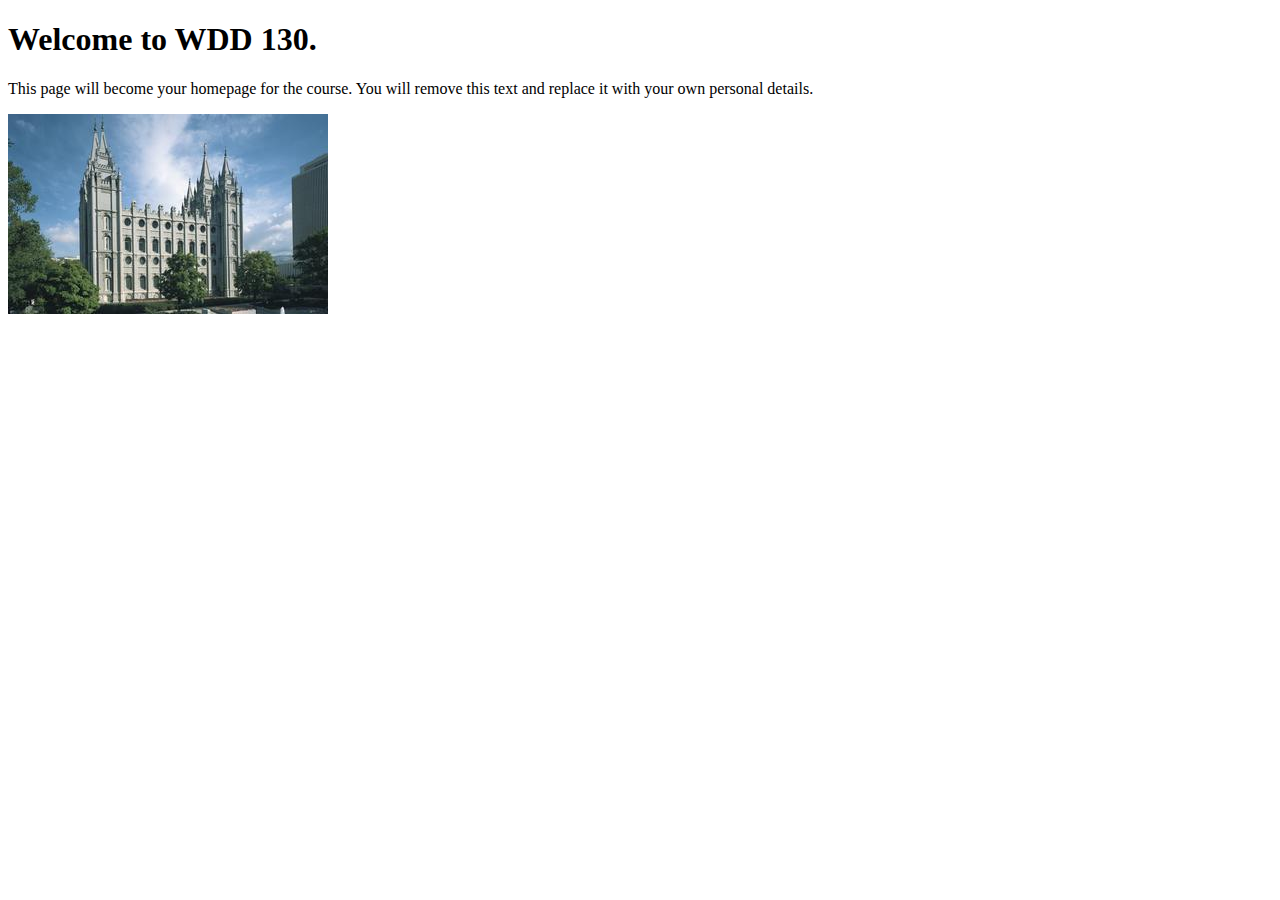
<file: index.html>
<!DOCTYPE html>
<html lang="en">
<head>
    <meta charset="UTF-8">
    <meta name="viewport" content="width=device-width, initial-scale=1.0">
    <title>WDD 130 | Personal Homepage</title>
</head>
<body>
    <h1>Welcome to WDD 130.</h1>
    <p>This page will become your homepage for the course. You will remove this text and replace it with your own personal details.</p>

    <img src="images/salt-lake-temple.jpg" alt="The Salt Lake Temple.">
</body>
</html>
</file>
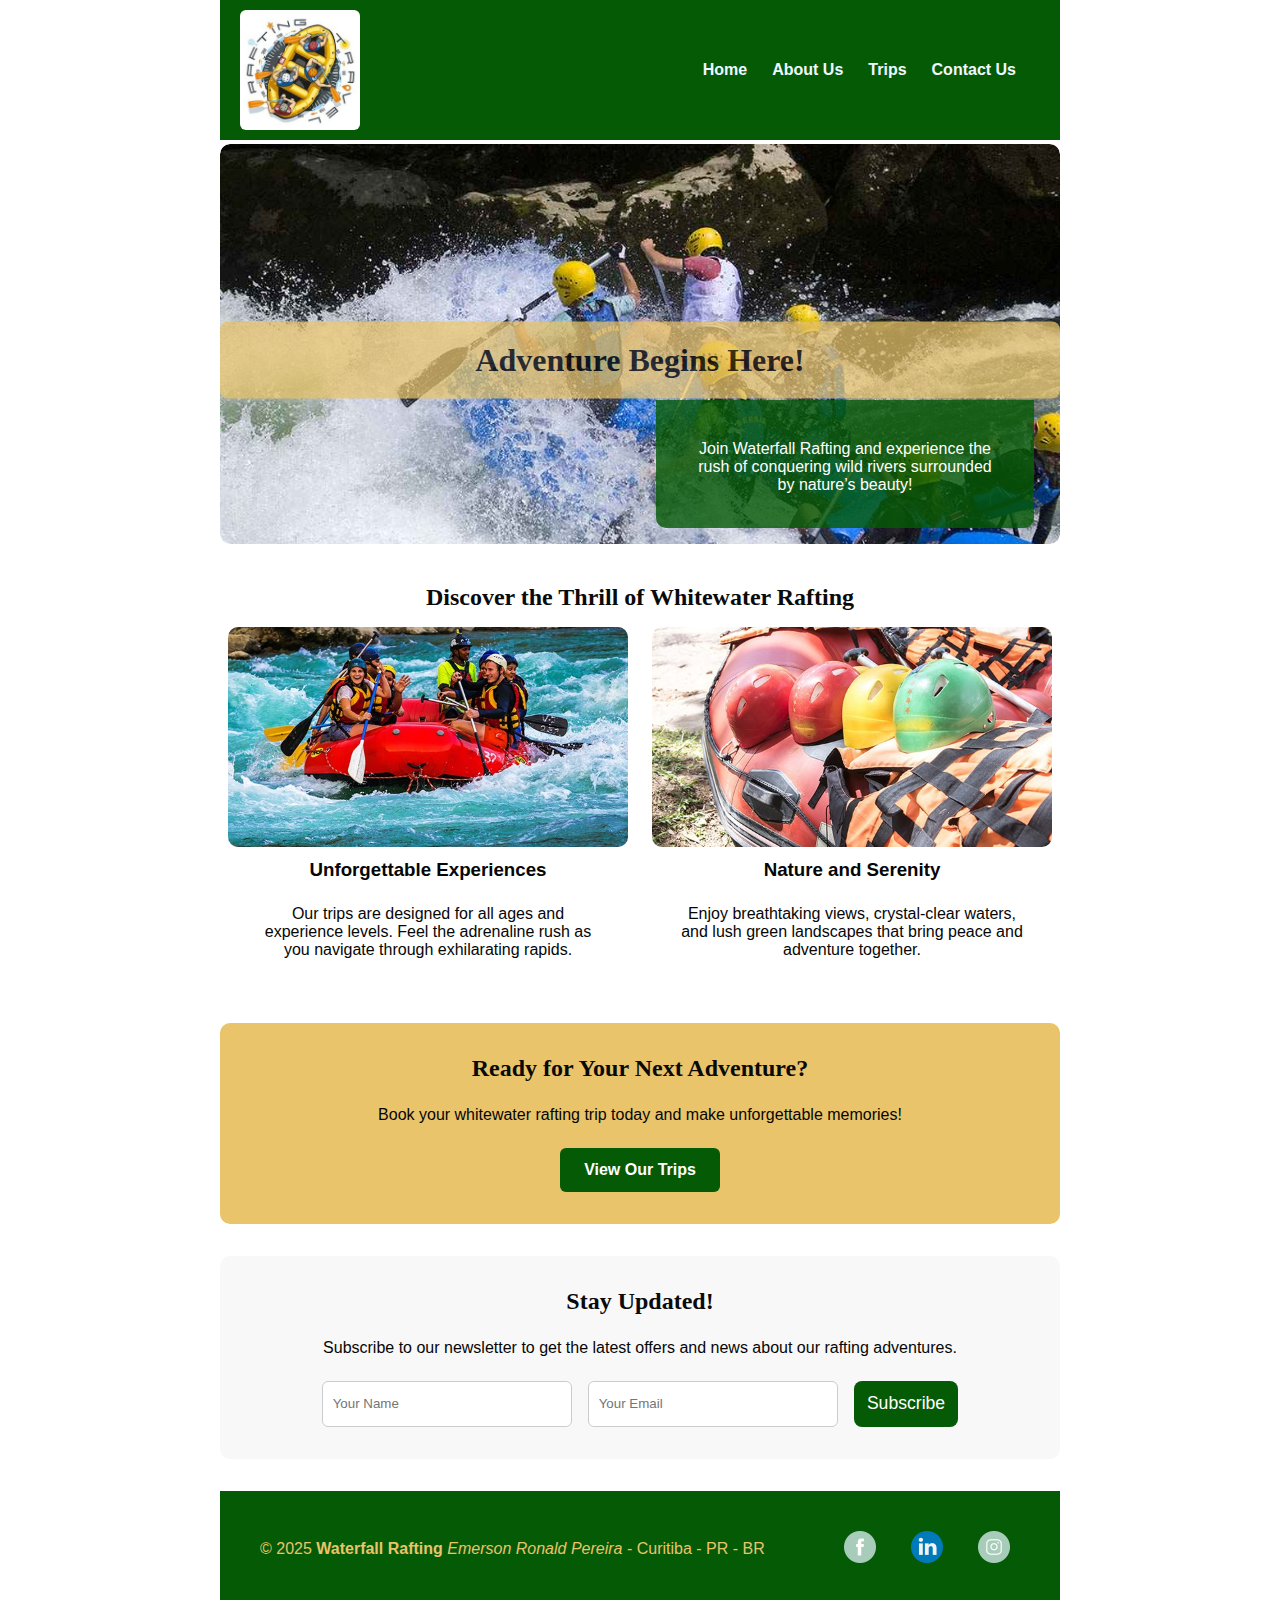
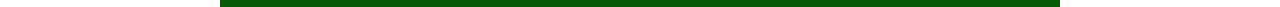
<file: wwr/index.html>
<!-- 08 October 2025
W06 Project: Rafting Site – Home Page
author: Emerson Ronald Pereira -->

<!DOCTYPE html>
<html lang="en">

<head>
    <meta charset="UTF-8">
    <meta name="viewport" content="width=device-width, initial-scale=1.0">
    <title>Waterfall Rafting - Home</title>
    <meta name="description"
        content="Welcome to Waterfall Rafting! Join us for unforgettable whitewater adventures, breathtaking landscapes, and thrilling experiences.">
    <meta name="author" content="Emerson Ronald Pereira">
    <link rel="stylesheet" href="styles/rafting.css">
</head>

<body>
    <header>
        <img src="images/logo.jpg" alt="Waterfall Rafting Logo" class="logo">
        <nav>
            <ul>
                <li><a href="index.html">Home</a></li>
                <li><a href="about.html">About Us</a></li>
                <li><a href="trips.html">Trips</a></li>
                <li><a href="contact.html">Contact Us</a></li>
            </ul>
        </nav>
    </header>

    <main>
        <p></p>
        <p></p>
        <p></p>
        <p></p>
        <!-- HERO SECTION -->
        <div class="hero">
            <img src="images/erp-rafting34-600.jpg" alt="Rafting Adventure" class="hero-img">
            <h1>Adventure Begins Here!</h1>
            <article class="hero-article">
                <p>Join Waterfall Rafting and experience the rush of conquering wild rivers surrounded by nature’s
                    beauty!</p>
            </article>
        </div>

        <!-- GRID SECTION -->
        <section class="grid-section">
            <h2>Discover the Thrill of Whitewater Rafting</h2>
            <div class="grid-container">
                <div class="grid-item">
                    <img src="images/erp-rafting17-600.jpg" alt="Rafting Excitement">
                    <h3>Unforgettable Experiences</h3>
                    <p>Our trips are designed for all ages and experience levels. Feel the adrenaline rush as you
                        navigate through exhilarating rapids.</p>
                </div>
                <div class="grid-item">
                    <img src="images/erp-rafting22-600.jpg" alt="Rafting Nature">
                    <h3>Nature and Serenity</h3>
                    <p>Enjoy breathtaking views, crystal-clear waters, and lush green landscapes that bring peace and
                        adventure together.</p>
                </div>
            </div>
        </section>

        <!-- CALL TO ACTION -->
        <section class="cta-section">
            <h2>Ready for Your Next Adventure?</h2>
            <p>Book your whitewater rafting trip today and make unforgettable memories!</p>
            <a href="trips.html" class="cta-btn">View Our Trips</a>
        </section>

        <!-- NEWSLETTER -->
        <section class="newsletter">
            <h2>Stay Updated!</h2>
            <p>Subscribe to our newsletter to get the latest offers and news about our rafting adventures.</p>
            <form class="newsletter-form">
                <input type="text" name="name" placeholder="Your Name" required>
                <input type="email" name="email" placeholder="Your Email" required>
                <button type="submit" class="submit-btn">Subscribe</button>
            </form>
        </section>
    </main>

    <footer>
        <p>&copy; 2025 <b>Waterfall Rafting</b> <i>Emerson Ronald Pereira</i> - Curitiba - PR - BR</p>
        <nav class="socialmedia">
            <a href="https://facebook.com"><img src="images/facebook-icon.png" alt="Facebook Icon"></a>
            <a href="https://linkedin.com"><img src="images/linkedin.png" alt="LinkedIn Icon"></a>
            <a href="https://instagram.com"><img src="images/instagram-icon.png" alt="Instagram Icon"></a>
        </nav>
    </footer>
</body>

</html>
</file>
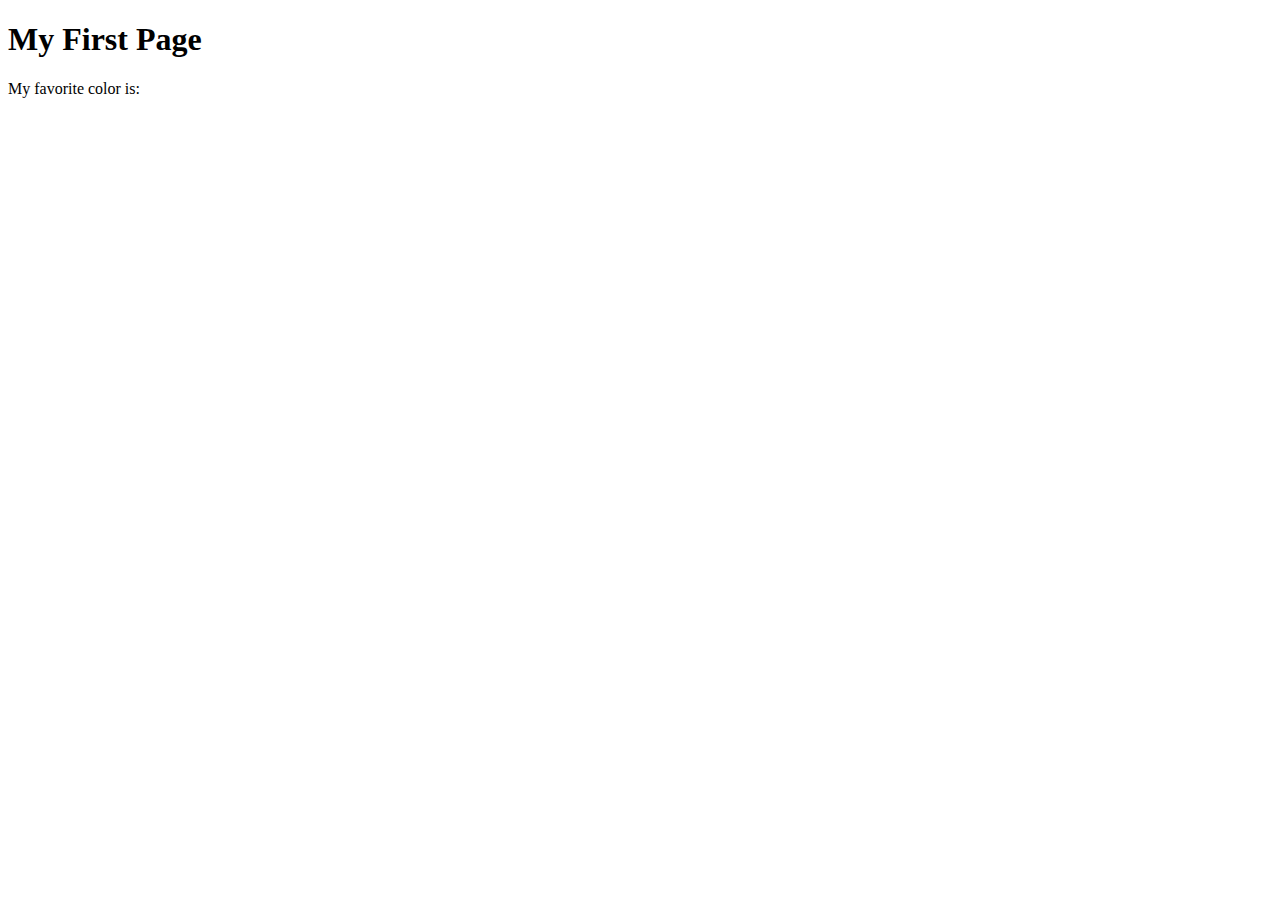
<file: week01/first-page.html>
<!DOCTYPE html>
<html lang="en">
<head>
    <meta charset="UTF-8">
    <meta name="viewport" content="width=device-width, initial-scale=1.0">
    <title>My First Page</title>
</head>
<body>
    <h1>My First Page</h1>
    <p>My favorite color is: </p>
</body>
</html>
</file>
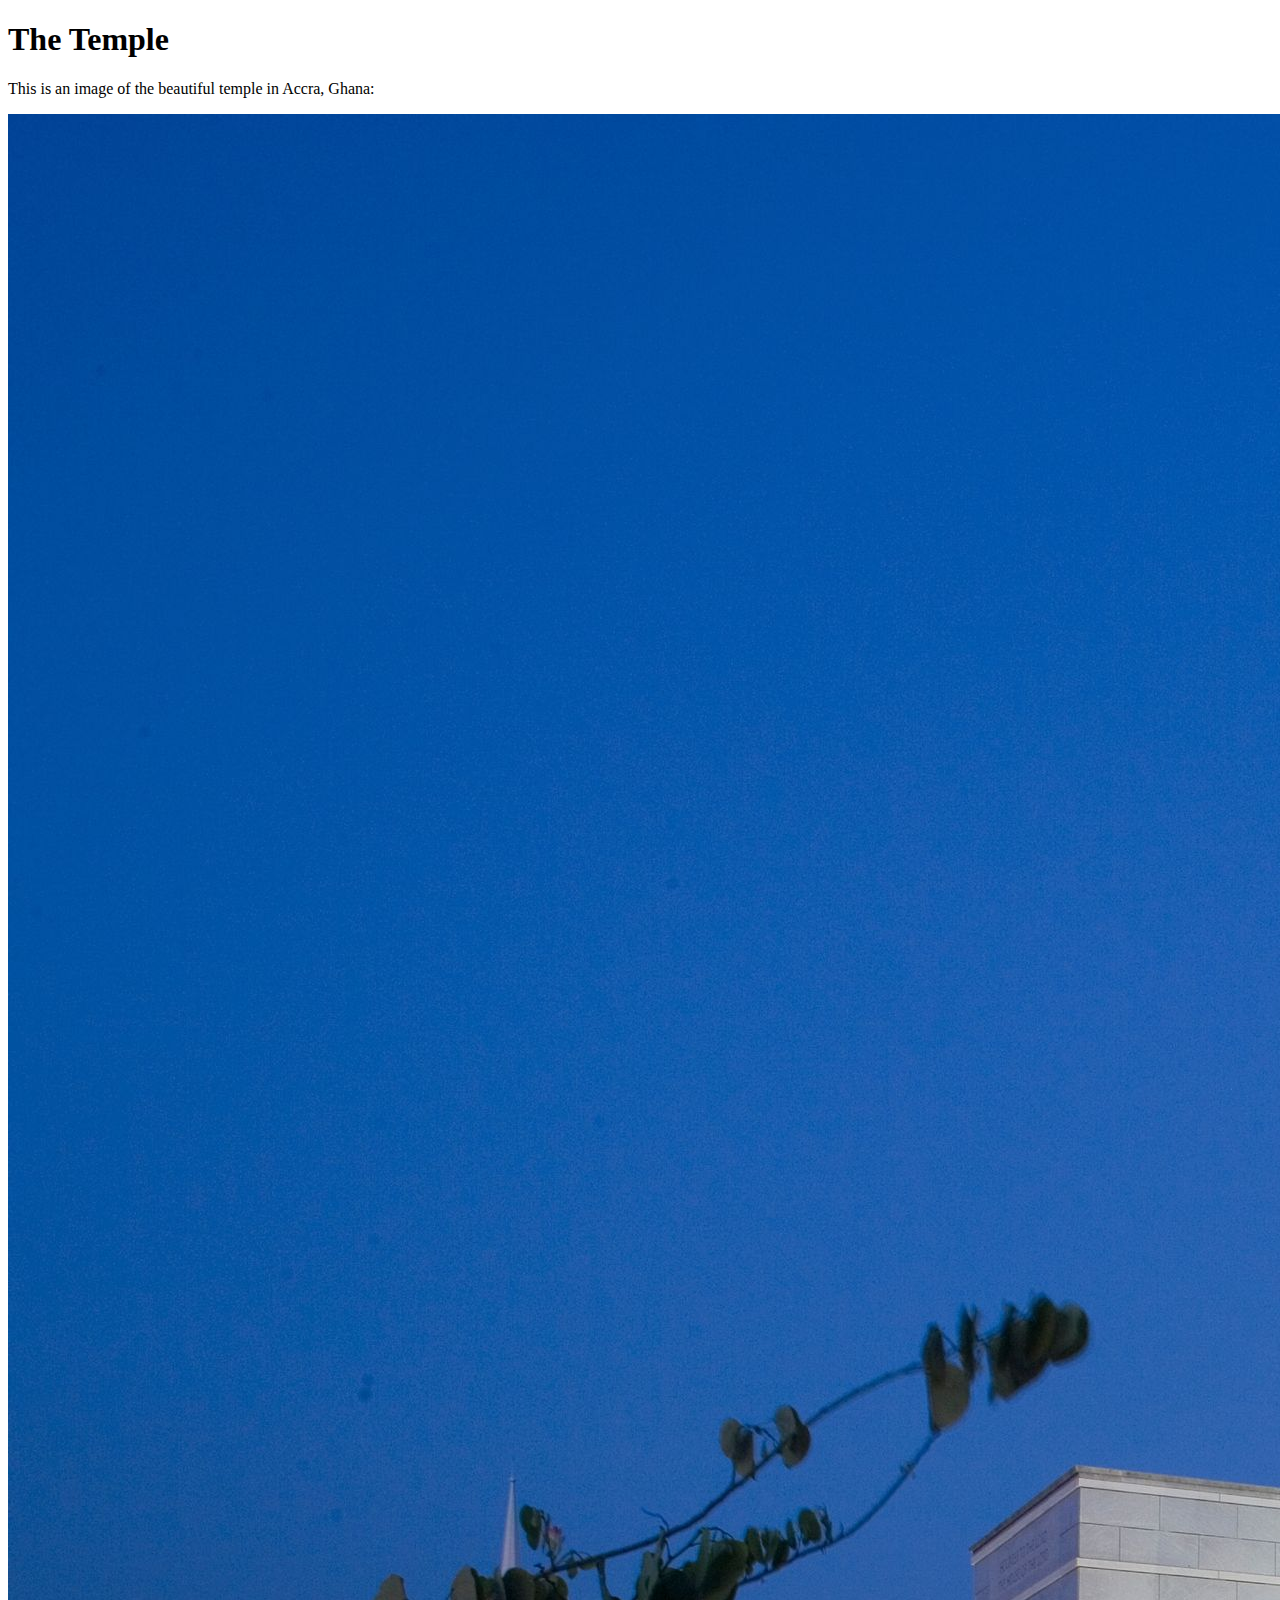
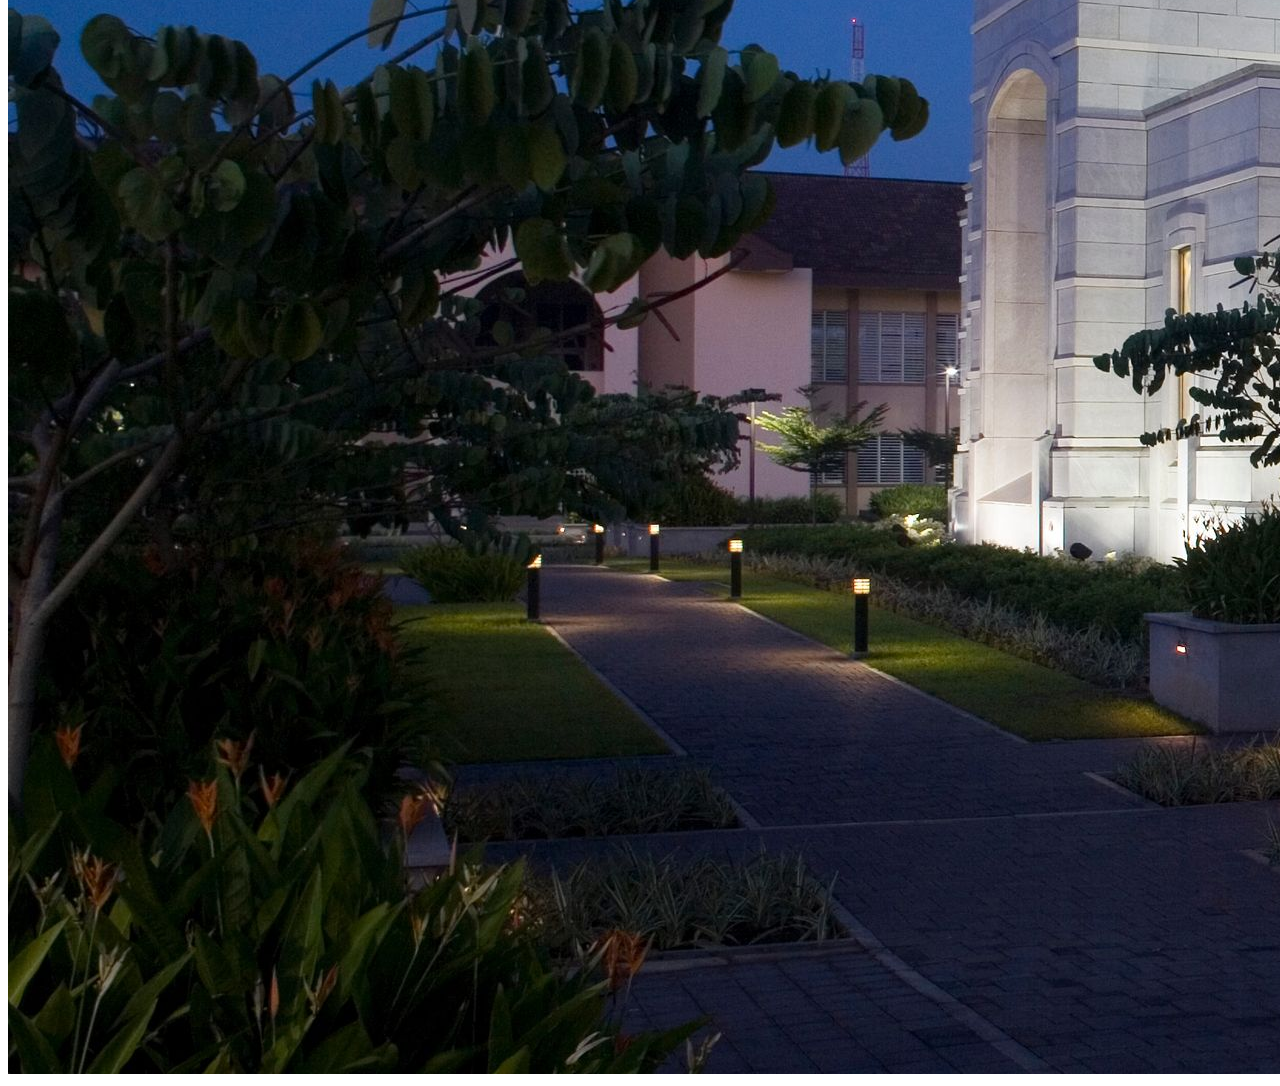
<file: week01/images.html>
<!DOCTYPE html>
<html lang="en">
<head>
    <meta charset="UTF-8">
    <meta name="viewport" content="width=device-width, initial-scale=1.0">
    <title>Temple Image</title>
</head>
<body>
    <h1>The Temple</h1>
    <p>This is an image of the beautiful temple in Accra, Ghana:</p>
    <img src="images/temple-large.jpeg" alt="The Accra Ghana Temple">
    
</body>
</html>
</file>
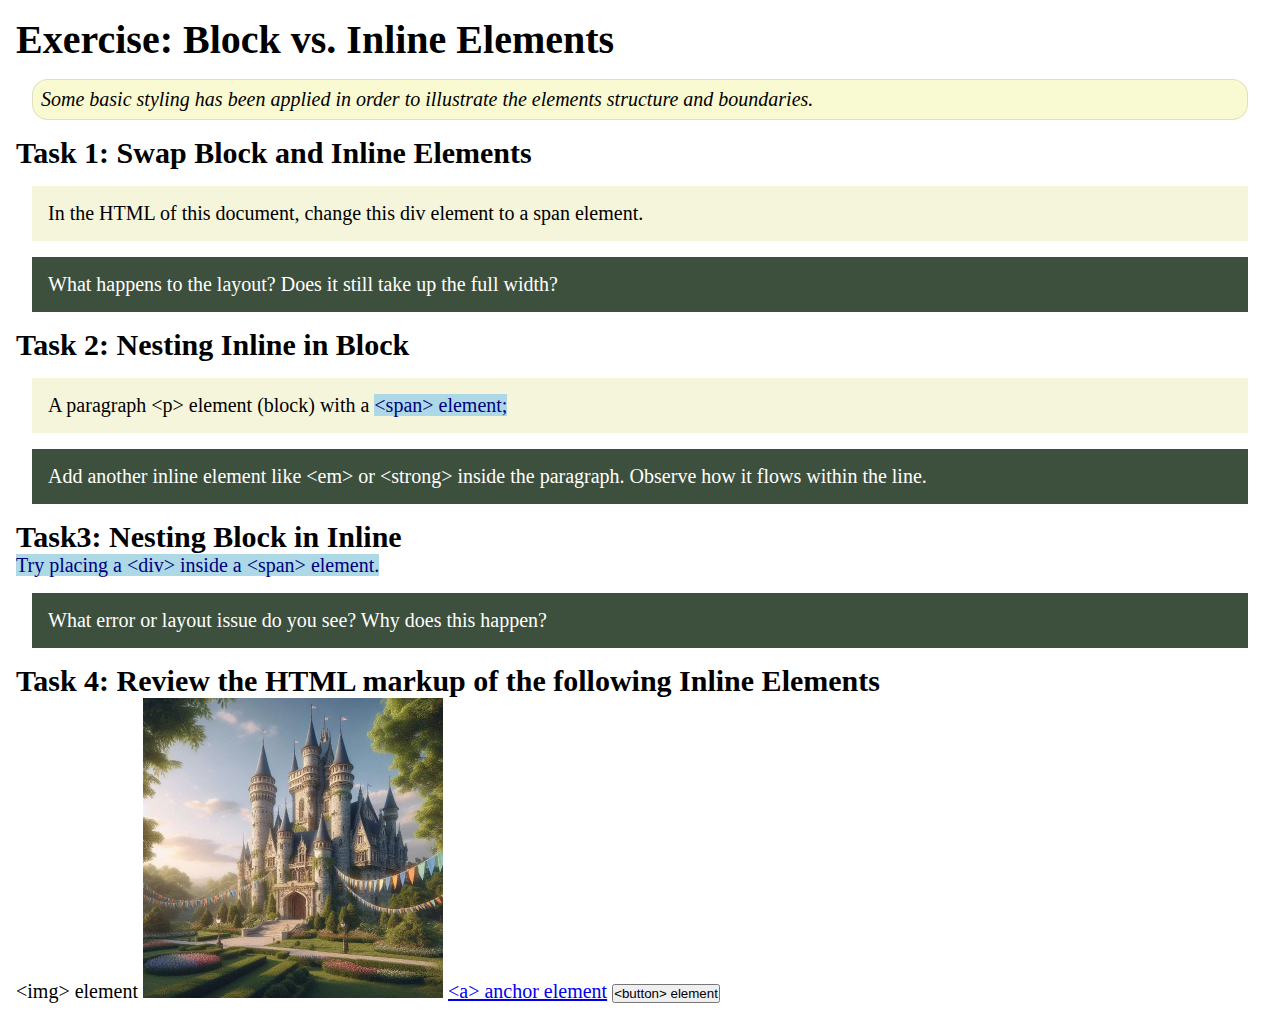
<file: week02/block-vs-inline.html>
<!DOCTYPE html>
<html lang="en">

<head>
    <meta charset="UTF-8">
    <meta name="viewport" content="width=device-width, initial-scale=1.0">
    <title>Exercise: Block vs. Inline Elements</title>
    <link rel="stylesheet" href="styles/block-vs-inline.css">
</head>

<body>
    <main>
        <h1>Exercise: Block vs. Inline Elements</h1>
        <p class="note">Some basic styling has been applied in order to illustrate the elements structure and
            boundaries.</p>

        <h2>Task 1: Swap Block and Inline Elements</h2>
        <div>In the HTML of this document, change this div element to a span element.</div>

        <p class="question">What happens to the layout? Does it still take up the full width?</p>

        <h2>Task 2: Nesting Inline in Block</h2>
        <p>A paragraph &lt;p&gt; element (block) with a <span>&lt;span&gt; element;</span></p>
        <p class="question">Add another inline element like &lt;em&gt; or &lt;strong&gt; inside the paragraph. Observe
            how it flows within the line.</p>

        <h2>Task3: Nesting Block in Inline</h2>
        <span>Try placing a &lt;div&gt; inside a &lt;span&gt; element.</span>
            <p class="question">What error or layout issue do you see? Why does this happen?</p>


            <h2>Task 4: Review the HTML markup of the following Inline Elements</h2>
        &lt;img&gt; element
        <img src="images/castle.webp" alt="placeholder image (images are inline)" width="300" height="300">
        <a href="https://churchofjesuschrist.org">&lt;a&gt; anchor element</a>
        <button type="button">&lt;button&gt; element</button>
    </main>
</body>

</html>
</file>
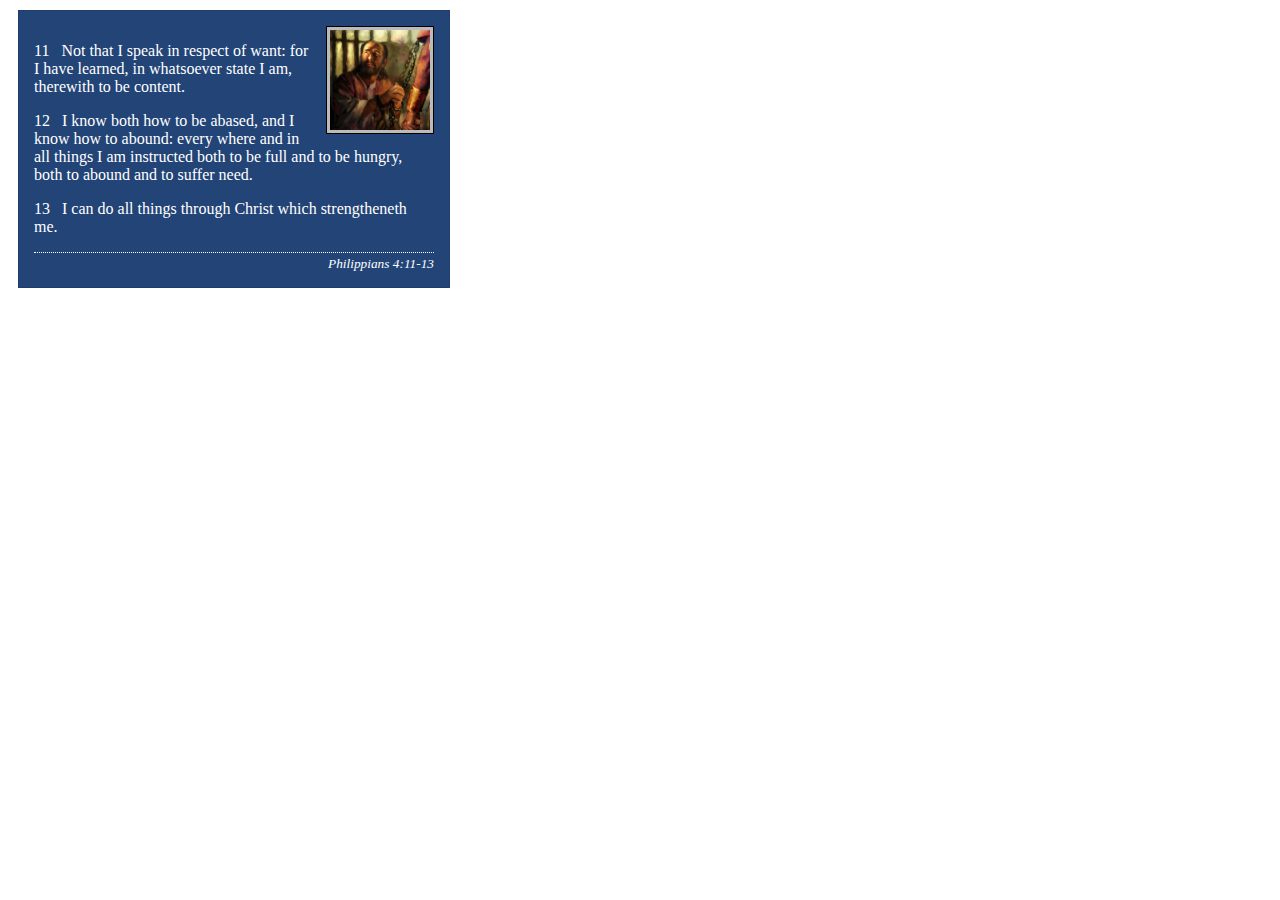
<file: week02/box-model-solution.html>
<!DOCTYPE html>
<html lang="en">
<head>
    <meta charset="UTF-8">
    <meta name="viewport" content="width=device-width, initial-scale=1.0">
    <title>Box Model Activity</title>
    <link rel="stylesheet" href="styles/box-model-solution.css">
</head>
<body>
    <main>
        <div class="callout">
            <img src="images/apostle-paul-imprisoned.webp" alt="Paul the Apostle - Imprisoned in Rome" width="200" height="200">
            <blockquote>
                <p>11 &nbsp; Not that I speak in respect of want: for I have learned, in whatsoever state I am, therewith to be content.</p>
                <p>12 &nbsp; I know both how to be abased, and I know how to abound: every where and in all things I am instructed both to be full and to be hungry, both to abound and to suffer need.</p>
                <p>13 &nbsp; I can do all things through Christ which strengtheneth me.</p>
            </blockquote>
            <cite>Philippians 4:11-13</cite>
        </div>
    </main>
</body>
</html>
</file>
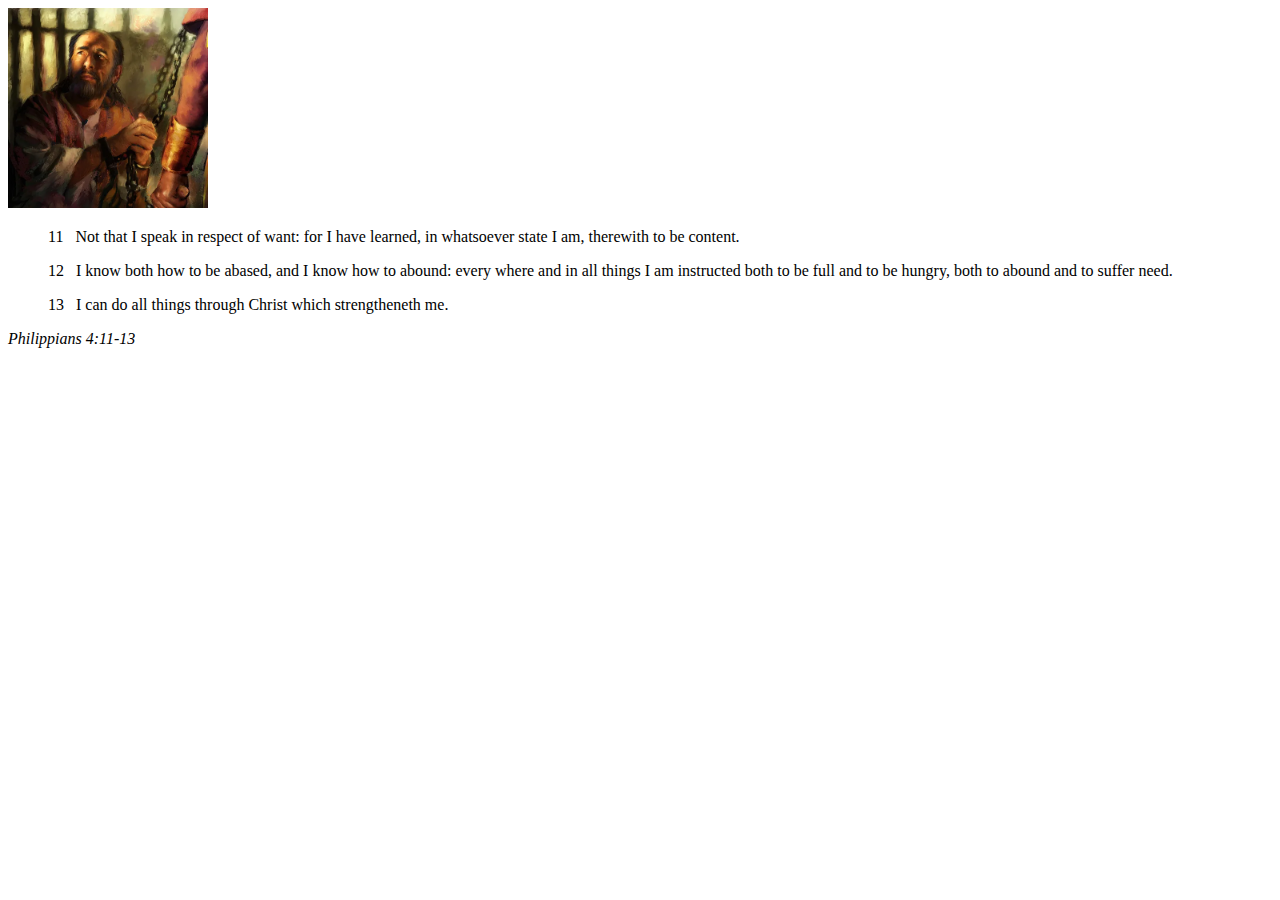
<file: week02/box-model.html>
<!DOCTYPE html>
<html lang="en">
<head>
    <meta charset="UTF-8">
    <meta name="viewport" content="width=device-width, initial-scale=1.0">
    <title>Box Model Activity</title>
</head>
<body>
    <main>
        <div class="callout">
            <img src="images/apostle-paul-imprisoned.webp" alt="Paul the Apostle - Imprisoned in Rome" width="200" height="200">
            <blockquote>
                <p>11 &nbsp; Not that I speak in respect of want: for I have learned, in whatsoever state I am, therewith to be content.</p>
                <p>12 &nbsp; I know both how to be abased, and I know how to abound: every where and in all things I am instructed both to be full and to be hungry, both to abound and to suffer need.</p>
                <p>13 &nbsp; I can do all things through Christ which strengtheneth me.</p>
            </blockquote>
            <cite>Philippians 4:11-13</cite>
        </div>
    </main>
</body>
</html>
</file>
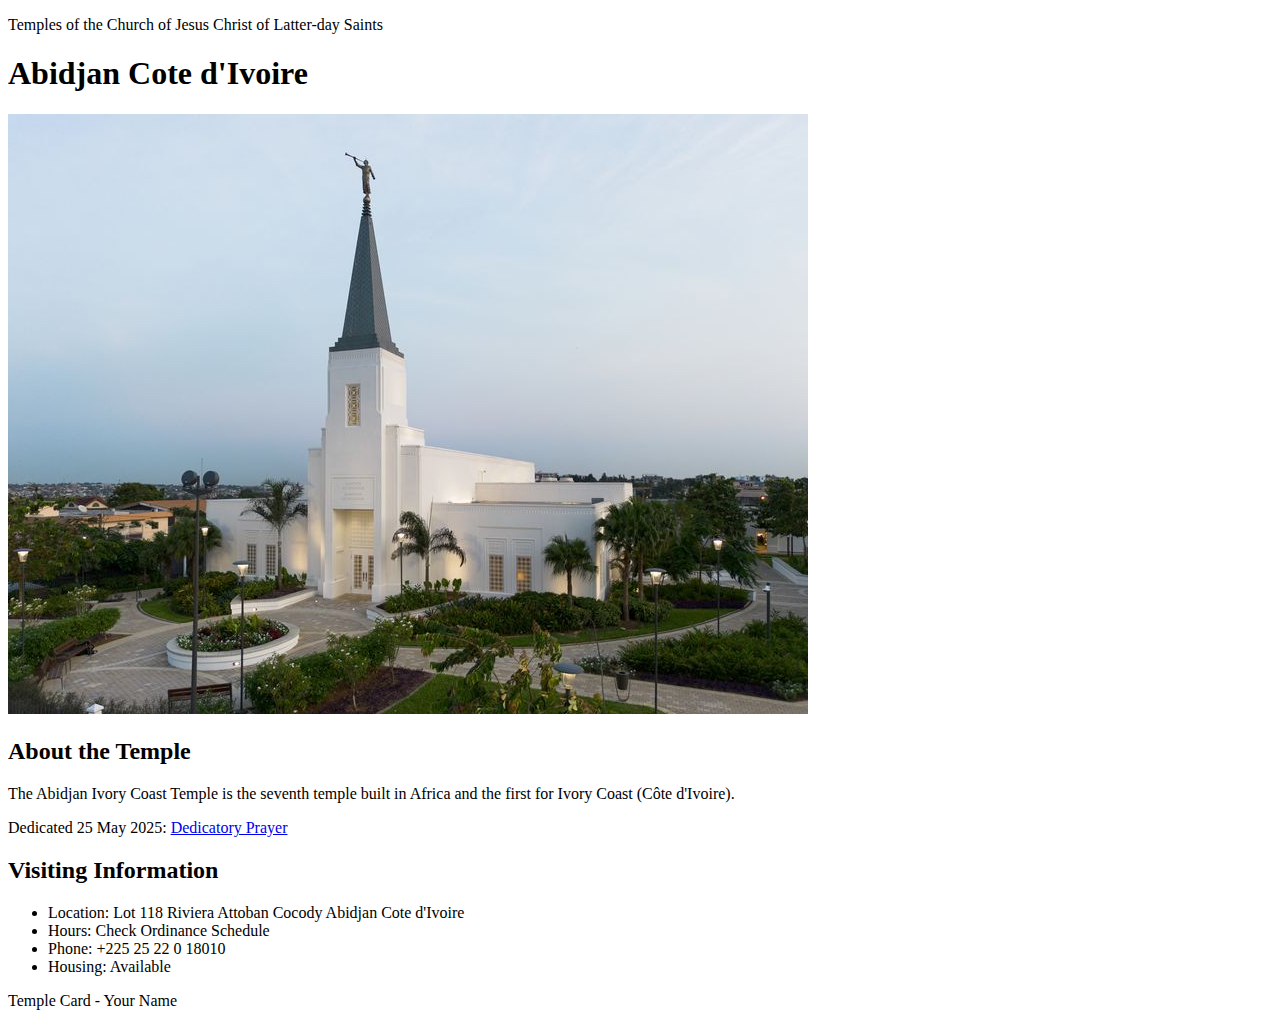
<file: week02/temple.html>
<!DOCTYPE html>
<html lang="en">

<head>
    <meta charset="UTF-8">
    <meta name="viewport" content="width=device-width, initial-scale=1.0">
    <title>Temple Card - Abidjan Cote d'Ivoire</title>
</head>

<body>
    <header>
        <p>Temples of the Church of Jesus Christ of Latter-day Saints</p>
    </header>
    <main>
        <h1>Abidjan Cote d'Ivoire</h1>
        <picture>
            <img src="images/abidjan-ivory-coast.jpeg" alt="Abidjan Cote d'Ivoire Temple">
        </picture>
        <section>
            <h2>About the Temple</h2>
            <p>The Abidjan Ivory Coast Temple is the seventh temple built in Africa and the first for Ivory Coast (Côte
                d'Ivoire).</p>
            <p>Dedicated 25 May 2025: <a
                    href="https://www.churchofjesuschrist.org/temples/dedicatory-prayer/abidjan-ivory-coast-temple/2025-05-25?lang=eng"
                    target="_blank" rel="noopener noreferrer">Dedicatory Prayer</a></p>
        </section>
        <section>
            <h2>Visiting Information</h2>
            <ul>
                <li>Location: Lot 118 Riviera Attoban Cocody Abidjan Cote d'Ivoire</li>
                <li>Hours: Check Ordinance Schedule</li>
                <li>Phone: +225 25 22 0 18010</li>
                <li>Housing: Available</li>
            </ul>
        </section>
    </main>
    <footer>
        <p>Temple Card - Your Name</p>
    </footer>
</body>

</html>
</file>
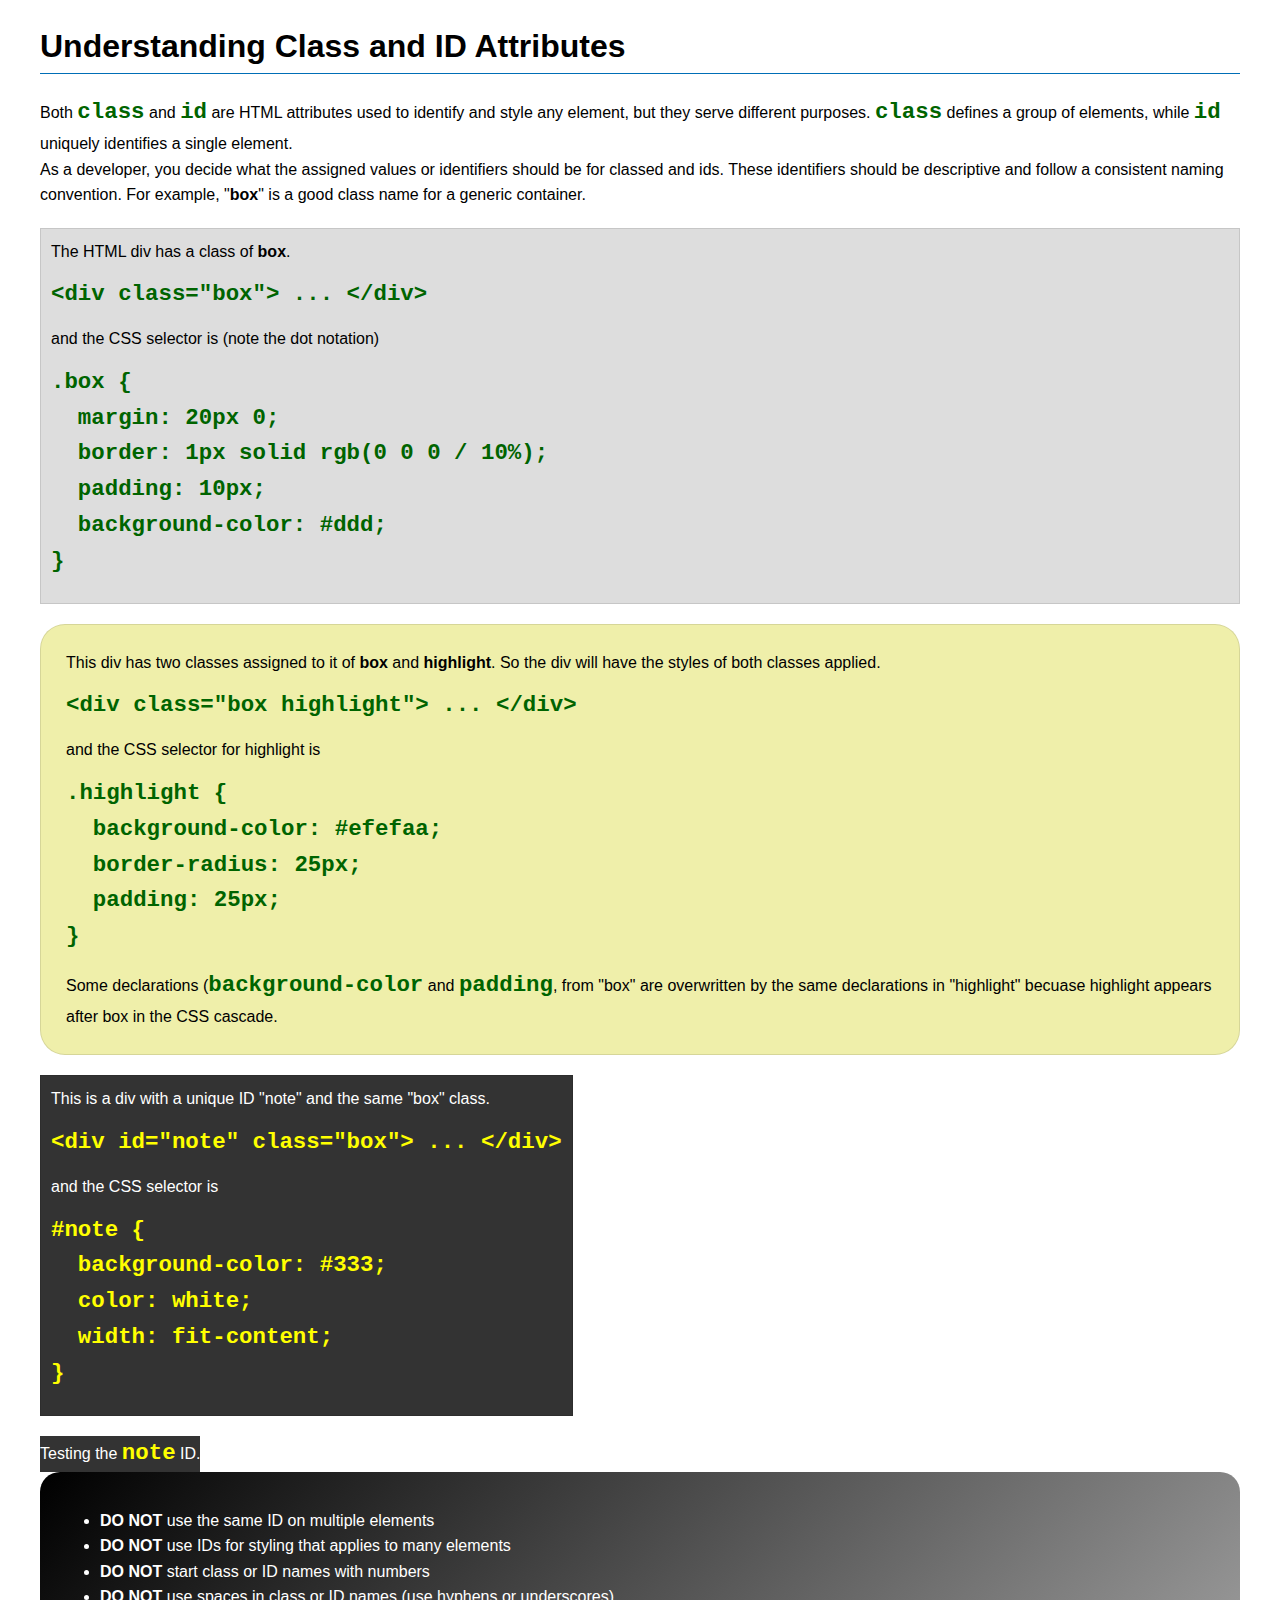
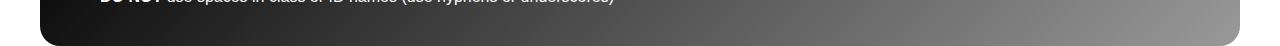
<file: week03/class-and-id.html>
<!DOCTYPE html>
<html lang="en">

<head>
    <meta charset="UTF-8">
    <meta name="viewport" content="width=device-width, initial-scale=1.0">
    <title>Class vs ID Attributes</title>
    <link rel="stylesheet" href="styles/class-and-id.css">
</head>

<body>
    <h1>Understanding Class and ID Attributes</h1>
    <p>Both <code>class</code> and <code>id</code> are HTML attributes used to identify and style any element, but they
        serve different purposes. <code>class</code> defines a group of elements, while <code>id</code> uniquely
        identifies a single element.</p>
    <p>As a developer, you decide what the assigned values or identifiers should be for classed and ids. These
        identifiers should be
        descriptive and follow a consistent naming convention. For example, "<strong>box</strong>" is a good class name
        for a generic container.</p>
    <div class="box">
        <p>The HTML div has a class of <strong>box</strong>.</p>
        <pre><code class="html">&lt;div class="box"&gt; ... &lt;/div&gt;</code></pre>
        and the CSS selector is (note the dot notation)
        <pre><code class="css">.box {
  margin: 20px 0;
  border: 1px solid rgb(0 0 0 / 10%);
  padding: 10px;
  background-color: #ddd; 
}</code></pre>
    </div>

    <div class="box highlight">
        <p>This div has two classes assigned to it of <strong>box</strong> and <strong>highlight</strong>. So the div
            will have the styles of both classes applied.</p>
        <pre><code class="html">&lt;div class="box highlight"&gt; ... &lt;/div&gt;</code></pre>
        and the CSS selector for highlight is
        <pre><code class="css">.highlight {
  background-color: #efefaa;
  border-radius: 25px;
  padding: 25px;
}</code></pre>
<p>Some declarations (<code>background-color</code> and <code>padding</code>, from "box" are overwritten by the same declarations in "highlight" becuase highlight appears after box in the CSS cascade.</p>
    </div>

    <div id="note" class="box">
        <p>This is a div with a unique ID "note" and the same "box" class.</p>
        <pre><code class="html">&lt;div id="note" class="box"&gt; ... &lt;/div&gt;</code></pre>
        and the CSS selector is
        <pre><code class="css">#note {
  background-color: #333;
  color: white;
  width: fit-content;
}</code></pre>
    </div>

    <div id="note">
        <p>Testing the <code>note</code> ID.</p>
    </div>

    <section id="best-practice">
        <ul>
            <li><strong>DO NOT</strong> use the same ID on multiple elements</li>
            <li><strong>DO NOT</strong> use IDs for styling that applies to many elements</li>
            <li><strong>DO NOT</strong> start class or ID names with numbers</li>
            <li><strong>DO NOT</strong> use spaces in class or ID names (use hyphens or underscores)</li>
        </ul>
    </section>




</body>

</html>
</file>
<file: wwr/styles/rafting.css>
:root { 
    --primary-color: #055a05;
    --secondary-color: #f4a261;
    --accent1-color: #264653;
    --accent2-color: #e9c46a;
    --heading-font: 'Times New Roman', 'Georgia', serif;
    --body-font: Arial, Helvetica, sans-serif;
    --contrast-adjust: #0a0a0a;;
}

* { 
    box-sizing: border-box; 
    margin: 0; 
    padding: 0;
} 

header li a { 
    color:aliceblue; 
}

header { 
    position: fixed; 
    top: 0; 
    left: 50%; 
    transform: translateX(-50%); /* centralizes the header */ 
    width: 100%; max-width: 840px; /* same limit as main and footer */ 
    background-color: var(--primary-color); 
    color: aliceblue; 
    display: flex; 
    justify-content: space-between; 
    align-items: center; 
    padding: 10px 20px; 
    z-index: 1000; /* always above the content */ 
} 

header img.logo { 
    width: 120px; 
    height: auto; 
    border-radius: 6px; 
} 

body { 
    margin: 0; 
    padding: 0; 
    font-family: var(--body-font); 
} 

main { 
    margin-top: 180px; /* creates space below the fixed header */ 
    max-width: 840px; 
    margin-left: auto; 
    margin-right: auto; 
    color: #060606; 
} 

header nav a { 
    color: aliceblue; 
    text-decoration: none; 
    font-weight: bold; 
} 

header nav a:hover { 
    color: var(--accent2-color); 
} 

header nav ul { 
    list-style: none; 
    display: flex; 
    gap: 25px; 
    margin: 0; 
    padding: 0; 
} 

header, footer, main { 
    color: #060606; 
    max-width: 840px; 
    margin: 0 auto; 
    width: 100%; 
} 

h1 { 
    position: relative; 
    margin-top: 100px; 
    z-index: 1; 
    width: 100%; 
    padding: 16px; 
    text-align: center; 
    opacity: 0.8; 
    background-color: var(--accent2-color); 
} 

h1, h2 { 
    font-family: var(--heading-font); 
    color: var(--contrast-adjust); 
} 

nav, p, section, article { 
    padding: 8px; margin: 16px; 
} 

nav ul { 
    list-style: none; 
    display: flex; 
    gap: 40px; 
    margin: 0; 
    padding: 0; 
} 

footer { 
    background-color: var(--primary-color); 
    color: var(--accent2-color); 
    padding: 16px; display: flex; 
    justify-content: space-between; 
    align-items: center; 
} 

footer .socialmedia { 
    display: flex; 
    justify-content: flex-end; 
    gap: 15px; 
} 

.socialmedia a{ 
    text-decoration: none; 
} 

.socialmedia img{ 
    width: 32px; 
    height: auto; 
    margin: 0 10px; 
} 

/* HERO - use as background image; content overlays naturally (no absolute h1/article) */ 
.hero { 
    position: relative; 
    width: 100%; 
    height: 400px; 
    border-radius: 10px; 
    overflow: hidden; 
} 

.hero img.hero-img { 
    width: 100%; 
    height: 100%; 
    object-fit: cover; /* image fills without distortion */ 
    border-radius: 10px; 
} 

.hero h1 {
    position: absolute;
    top: 29%; /* raises the title slightly */
    left: 50%;
    transform: translate(-50%, -50%);
    background-color: rgba(233, 196, 106, 0.9);
    color: var(--contrast-adjust);
    padding: 20px 32px; /* increases internal spacing */
    border-radius: 8px;
    font-family: var(--heading-font);
    z-index: 2;
    text-align: center;
}

.hero-article { 
    position: absolute; 
    top: 60%;
    left: 50%;
    bottom: 0; 
    width: 45%; 
    background: rgba(5, 90, 5, 0.8); 
    color: white; 
    text-align: center; 
    padding: 1rem; 
    font-family: var(--body-font); 
    border-radius: 0 0 10px 10px; 
    z-index: 1; 
} 

.logo { 
    float: right; 
    max-width: 150px; 
    height: auto; 
} 

.history { 
    display: grid; 
    grid-template-columns: 1fr 2fr; 
    gap: 20px; 
    align-items: center; 
} 

.history img { 
    width: 100%; 
    height: auto; 
    border-radius: 8px; 
} 

/* === CONTACT PAGE LAYOUT === */ 
.contact-description { 
    text-align: center; 
    margin: 2rem auto; 
    max-width: 700px; 
} 

.contact-description h2 { 
    color: var(--primary-color); 
    margin-bottom: 0.5rem; 
} 

.contact-container { display: grid; 
    grid-template-columns: 1fr 1fr; 
    gap: 2rem; 
    align-items: start; 
    margin: 2rem 0; 
} 

.map iframe { width: 100%; 
    border-radius: 10px; 
    border: 3px solid var(--accent2-color); 
}

.map-frame {
    width: 100%;
    border: 0;
    display: block;
    border-radius: 10px;
}

/* === FORM STYLES === */ 
.contact-form { 
    display: flex; 
    flex-direction: column; 
    gap: 1rem; background-color: #f8f8f8;
    padding: 1.5rem; 
    border-radius: 10px; 
    box-shadow: 0 0 10px rgba(0,0,0,0.1); 
} 

.contact-form label { 
    font-weight: bold; 
    color: var(--accent1-color);
 } 
 
.contact-form input[type="text"], 
.contact-form input[type="email"], 
.contact-form textarea { 
    width: 100%; 
    padding: 0.6rem; 
    border: 1px solid #ccc; 
    border-radius: 6px; 
    font-family: var(--body-font); 
} 

.contact-container .content-wrapper {
    display: flex;
    justify-content: space-between;
    align-items: flex-start;
    gap: 20px; /* spacing between map and form */
  }

main h2 {
    text-align: center;
    margin-bottom: 1rem;
  }

.visually-hidden {
    position: absolute;
    width: 1px;
    height: 1px;
    padding: 0;
    margin: -1px;
    overflow: hidden;
    clip-path: inset(0 0 0 0);
    border: 0;
  }

/* === Adjust to keep radios and texts side by side === */
.contact-form fieldset {
    border: 1px solid #ccc;
    padding: 1rem;
    margin: 1.5rem 0;
    display: flex;
    flex-direction: column; /* guarantees one option per line */
    align-items: flex-start; /* aligns to the left */
  }
  
.contact-form fieldset legend {
    font-weight: bold;
    margin-bottom: 0.5rem;
  }
  
  /* Each label is a line, with the button and text side by side. */
.contact-form fieldset label {
    display: inline-flex;
    align-items: center;
    gap: 0.4rem; /* space between the button and text */
    margin-bottom: 0.5rem;
    cursor: pointer;
  }
  
.contact-form fieldset input[type="radio"] {
    appearance: auto;          /* guarantees the system's default style */
    transform: scale(1.2);     /* standardizes the size of the balls */
    margin: 0;
    vertical-align: middle;
  }

.submit-btn { background-color: var(--primary-color); 
    color: white; 
    border: none; 
    padding: 0.8rem; 
    font-size: 1.1rem; 
    border-radius: 8px; 
    cursor: pointer; 
    transition: background-color 0.3s ease; 
} 

.submit-btn:hover { background-color: #043b04; 
} 


/* === TEAM GALLERY SECTION === */
.team-gallery h2 {
    text-align: center;
    margin-bottom: 1.5rem;
    color: var(--primary-color);
    font-family: var(--heading-font);
}

.figures-container {
    display: flex;
    justify-content: center;
    flex-wrap: wrap;
    gap: 20px;
    text-align: center;
    margin: 0 auto;
    max-width: 1000px;
}

.figures-container figure {
    width: 30%;
    min-width: 250px;
}

.figures-container img {
    width: 100%;
    height: 250px;
    object-fit: cover;
    border-radius: 10px;
    box-shadow: 0 4px 10px rgba(0,0,0,0.1);
    transition: transform 0.3s ease;
}

.figures-container img:hover {
    transform: scale(1.05);
}

.figures-container figcaption {
    margin-top: 8px;
    color: var(--accent1-color);
    font-style: italic;
    font-size: 0.95rem;
}

/* === GRID SECTION (Home) === */
.grid-section {
    margin: 2rem auto;
    max-width: 900px;
    text-align: center;
}
.grid-container {
    display: grid;
    grid-template-columns: repeat(auto-fit, minmax(280px, 1fr));
    gap: 1.5rem;
    margin-top: 1rem;
}
.grid-item img {
    width: 100%;
    border-radius: 10px;
    object-fit: cover;
    height: 220px;
    margin-bottom: 0.5rem;
}

/* === CTA SECTION === */
.cta-section {
    text-align: center;
    background-color: var(--accent2-color);
    padding: 2rem;
    border-radius: 10px;
    margin: 2rem auto;
}
.cta-btn {
    display: inline-block;
    background-color: var(--primary-color);
    color: white;
    padding: 0.8rem 1.5rem;
    border-radius: 6px;
    text-decoration: none;
    font-weight: bold;
}
.cta-btn:hover {
    background-color: #043b04;
}

/* === NEWSLETTER === */
.newsletter {
    text-align: center;
    padding: 2rem;
    background-color: #f8f8f8;
    border-radius: 10px;
    margin: 2rem auto;
}
.newsletter-form {
    display: flex;
    justify-content: center;
    flex-wrap: wrap;
    gap: 1rem;
    margin-top: 1rem;
}
.newsletter-form input {
    padding: 0.6rem;
    border-radius: 6px;
    border: 1px solid #ccc;
    width: 250px;
}

/* === TRIPS PAGE GRID === */
.trips-grid {
    display: grid;
    grid-template-columns: repeat(auto-fit, minmax(280px, 1fr));
    gap: 2rem;
    margin: 2rem auto;
    max-width: 1000px;
    text-align: center;
}
.trip-card {
    background-color: #f8f8f8;
    border-radius: 10px;
    padding: 1rem;
    box-shadow: 0 2px 8px rgba(0,0,0,0.1);
}
.trip-card img {
    width: 100%;
    height: 220px;
    object-fit: cover;
    border-radius: 8px;
    margin-bottom: 0.8rem;
}
.trip-card h3 {
    color: var(--primary-color);
    margin-bottom: 0.5rem;
}

/* === TABELA DE RESUMO DE TRIPS === */
.trip-summary {
    margin: 2rem auto;
    max-width: 800px;
    text-align: center;
}

.trip-summary table {
    width: 100%;
    border-collapse: collapse;
    margin-top: 1rem;
    background-color: #f9f9f9;
    box-shadow: 0 2px 8px rgba(0,0,0,0.1);
}

.trip-summary th, .trip-summary td {
    border: 1px solid #ccc;
    padding: 0.8rem;
}

.trip-summary th {
    background-color: var(--primary-color);
    color: white;
    font-weight: bold;
}

.trip-summary tr:nth-child(even) {
    background-color: #f2f2f2;
}
</file>
<file: week02/styles/block-vs-inline.css>
* {
    margin: 0;
    padding: 0;
}

body {
    font-size: 20px;
    margin: 1rem;
}

p,
div {
    background-color: beige;
    margin: 1rem;
    padding: 1rem;
}

span {
    color: navy;
    background-color: lightblue;
}

code {
    margin: 0;
    padding: 0;
    color: green;
    font-size: 1.2rem;
}

.note {
    font-style: italic;
    background-color: lightgoldenrodyellow;
    border-radius: 1rem;
    border: 1px solid rgb(0 0 0 / 10%);
    margin: 1rem;
    padding: .5rem;
}

.question {
    background-color: #3d503d;
    color: #fff;
}
</file>
<file: week02/styles/box-model-solution.css>
.callout {
    max-width: 400px;
    margin: 10px;
    border: 1px solid rgba(0, 0, 0, .1);
    padding: 15px;
    background-color: #247;
    color: #fff;
}

.callout img {
    float: right;
    margin: 0 0 10px 15px;
    border: 1px solid #000;
    padding: 3px;
    background-color: #bbb;
    width: 100px;
    height: auto;

}

blockquote {
    margin: 0;
}

cite {
    display: block;
    border-top: 1px dotted #fff;
    padding-top: 3px;
    text-align: right;
    font-size: smaller;
}
</file>
<file: week03/styles/class-and-id.css>
body {
    font-family: Arial, sans-serif;
    line-height: 1.6;
    margin: 0;
    padding: 0 40px;
}

h1 {
    border-bottom: 1px solid rgb(0 110 182);
    padding-bottom: 0;
}



p {
    margin: 0;
}

code {
    color: darkgreen;
    font-weight: 700;
    font-size: 1.4rem;
}

/* Class examples - can be reused */

.box {
    margin: 20px 0;
    border: 1px solid rgb(0 0 0 / 10%);
    padding: 10px;
    background-color: #ddd; /* this is shorthand for #dddddd */
}

.highlight {
    background-color: #efefaa;
    border-radius: 25px;
    padding: 25px;
}

/* ID examples - should be unique */

#note {
    background-color: #333;
    color: white;
    width: fit-content;
}

#note code {
    color: yellow;
}

#best-practice {
    background: linear-gradient(135deg, #000 0%, #999 100%);
    color: white;
    border-radius: 20px;
    padding: 20px
}
</file>
